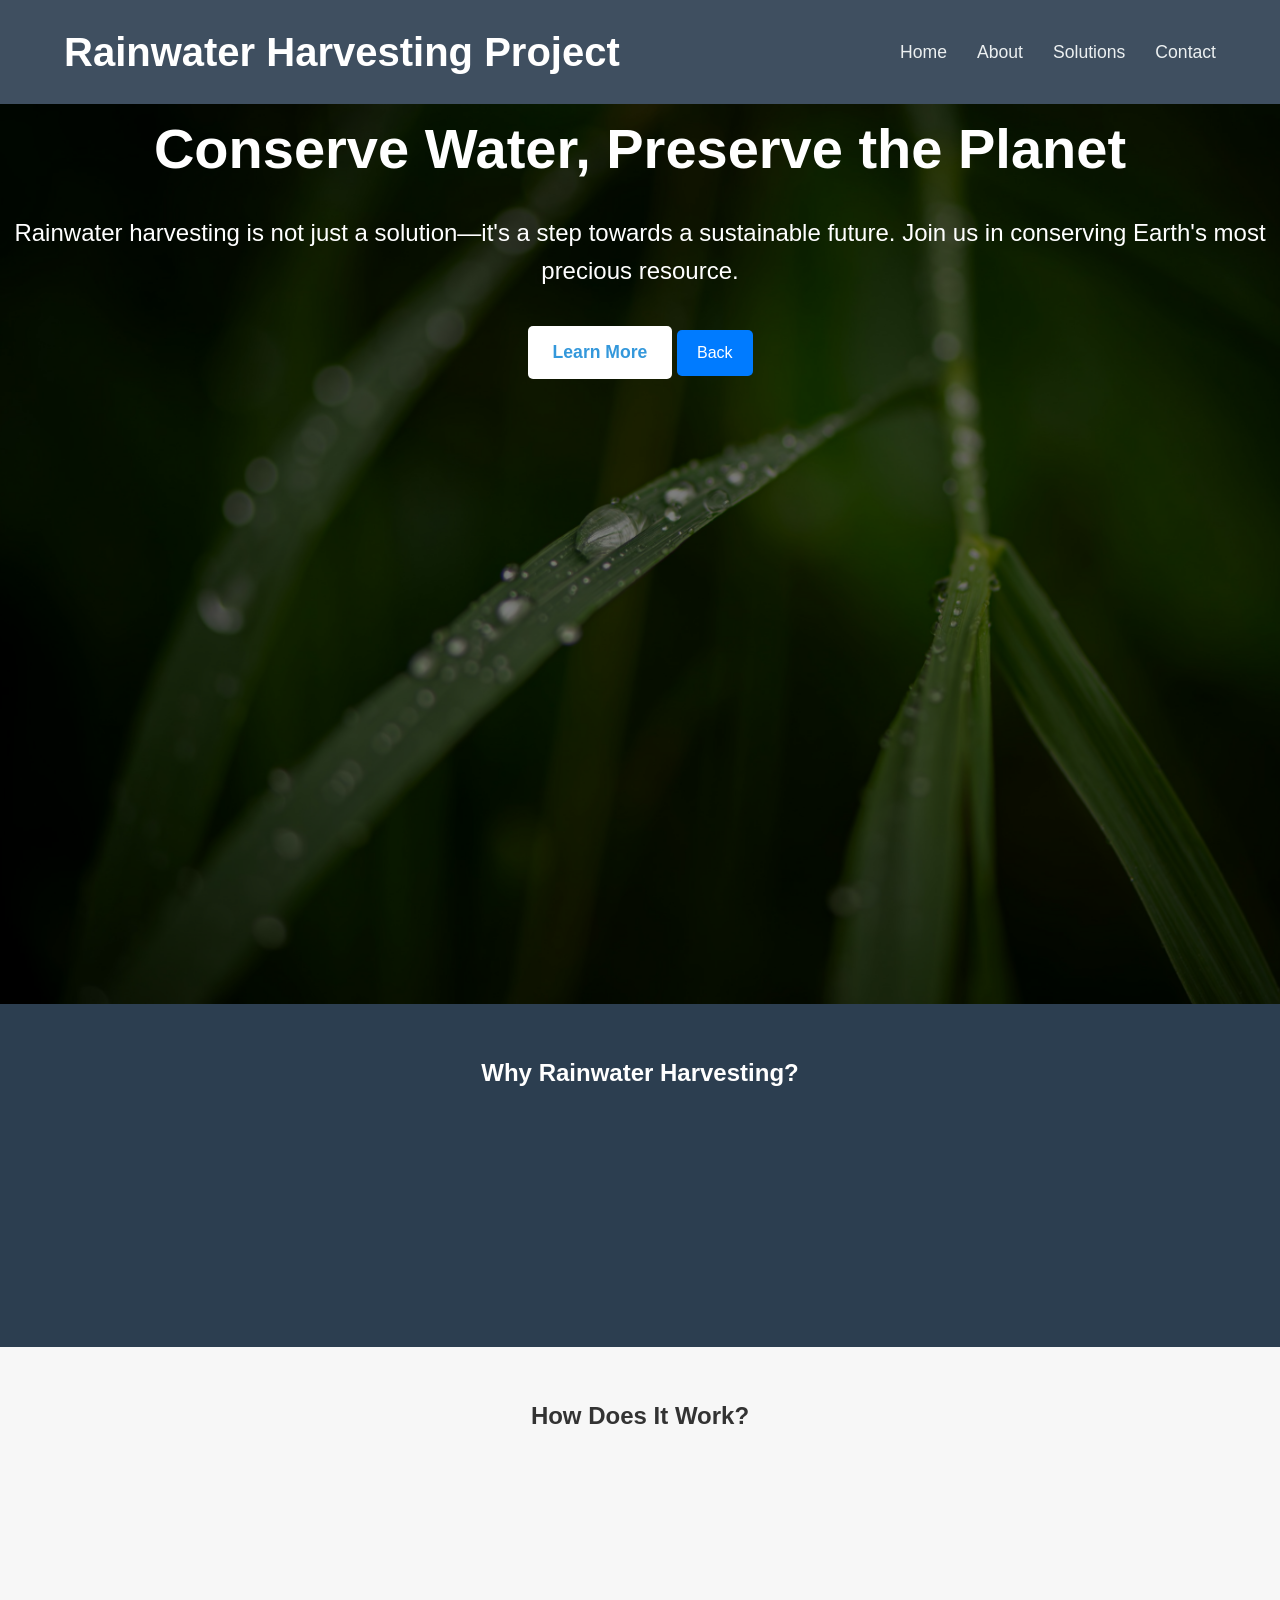
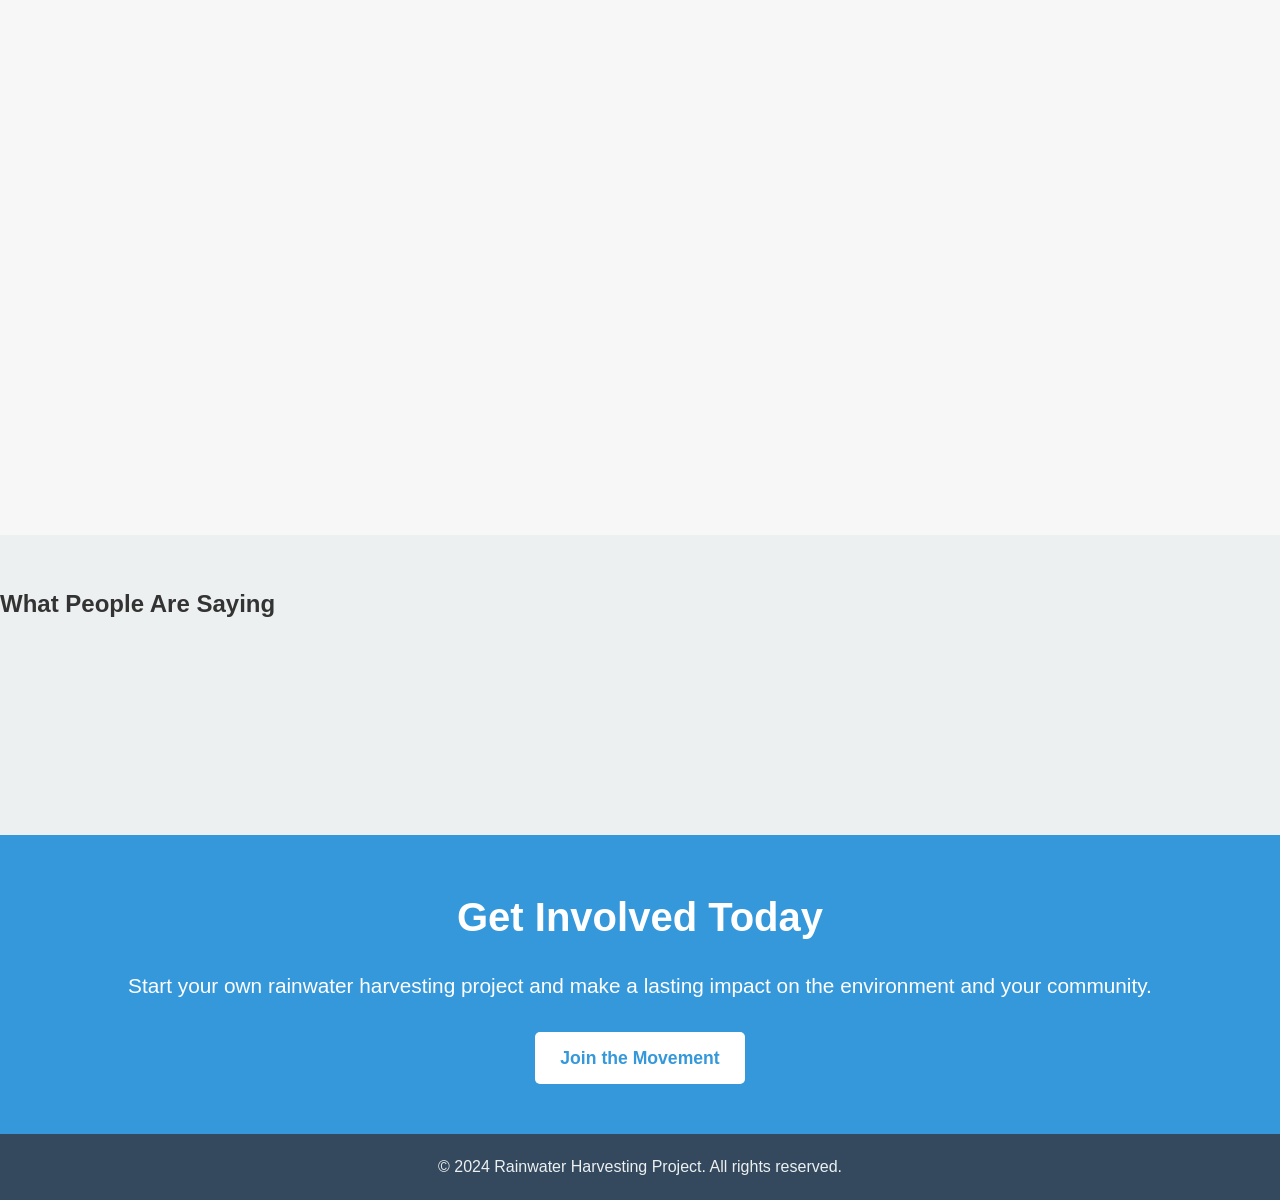
<file: rainwater harvesting project/index.html>
<!DOCTYPE html>
<html lang="en">

<head>
    <meta charset="UTF-8">
    <meta name="viewport" content="width=device-width, initial-scale=1.0">
    <title>Rainwater Harvesting Project</title>
    <link rel="stylesheet" href="styles.css">
    <script src="https://cdn.jsdelivr.net/npm/aos@2.3.4/dist/aos.js"></script>
    <link rel="stylesheet" href="https://cdn.jsdelivr.net/npm/aos@2.3.4/dist/aos.css" />
</head>

<body>
    <header>
        <div class="container">
            <h1>Rainwater Harvesting Project</h1>
            <nav>
                <ul>
                    <li><a href="home.html">Home</a></li> 
                    <li><a href="about.html">About</a></li>
                    <li><a href="solution.html">Solutions</a></li>
                    <li><a href="contact us.html">Contact</a></li>
                </ul>
            </nav>
        </div>
    </header>

    <main>
        <section class="hero">
            <div class="hero-overlay">
                <div class="container hero-text">
                    <h2 data-aos="fade-up" data-aos-duration="1500">Conserve Water, Preserve the Planet</h2>
                    <p data-aos="fade-up" data-aos-duration="1500" data-aos-delay="500">
                        Rainwater harvesting is not just a solution—it's a step towards a sustainable future. Join us in
                        conserving Earth's most precious resource.
                    </p>
                    <a href="#learn-more" class="cta-button" data-aos="fade-up" data-aos-duration="1500" data-aos-delay="1000">Learn More</a>
                    <a href="home.html" class="back-button" data-aos="fade-up" data-aos-duration="1500" data-aos-delay="1200">Back</a>
                </div>
            </div>
        </section>

        <section class="benefits" id="benefits">
            <div class="container">
                <h2>Why Rainwater Harvesting?</h2>
                <div class="benefit-cards">
                    <div class="card" data-aos="flip-left" data-aos-duration="1500">
                        <h3>Cost Saving</h3>
                        <p>Harvesting rainwater can significantly reduce your water bills.</p>
                    </div>
                    <div class="card" data-aos="flip-left" data-aos-duration="1500" data-aos-delay="300">
                        <h3>Sustainability</h3>
                        <p>Help reduce pressure on local water supplies, protecting the environment.</p>
                    </div>
                    <div class="card" data-aos="flip-left" data-aos-duration="1500" data-aos-delay="600">
                        <h3>Independence</h3>
                        <p>Reduce dependency on municipal water systems and ensure a stable water supply.</p>
                    </div>
                </div>
            </div>
        </section>

        <section class="how-it-works" id="how-it-works">
            <div class="container">
                <h2>How Does It Work?</h2>
                <div class="steps">
                    <div class="step" data-aos="zoom-in" data-aos-duration="1000">
                        <img src="WhatsApp Image 2024-11-12 at 12.14.20_b6b02c9c.jpg" alt="Collecting Rainwater">
                        <h3>Collection</h3>
                        <p>Rainwater is collected from rooftops through a series of gutters and pipes.</p>
                    </div>
                    <div class="step" data-aos="zoom-in" data-aos-duration="1000" data-aos-delay="300">
                        <img src="WhatsApp Image 2024-11-12 at 12.12.51_732f0506.jpg" alt="Filtration Process">
                        <h3>Filtration</h3>
                        <p>Water is filtered to remove any debris or contaminants before storage.</p>
                    </div>
                    <div class="step" data-aos="zoom-in" data-aos-duration="1000" data-aos-delay="600">
                        <img src="WhatsApp Image 2024-11-12 at 12.09.53_5c01851f.jpg" alt="Water Storage">
                        <h3>Storage</h3>
                        <p>The filtered water is stored in tanks for future use in gardening, irrigation, and more.</p>
                    </div>
                </div>
            </div>
        </section>

        <section class="testimonials" id="testimonials">
            <div class="container">
                <h2>What People Are Saying</h2>
                <div class="testimonial-cards">
                    <div class="testimonial-card" data-aos="fade-right" data-aos-duration="1500">
                        <p>"Rainwater harvesting has significantly reduced our water bills and we feel more connected to nature. Highly recommend it!"</p>
                        <span>- John Doe, Urban Gardener</span>
                    </div>
                    <div class="testimonial-card" data-aos="fade-left" data-aos-duration="1500" data-aos-delay="300">
                        <p>"We implemented a rainwater harvesting system in our community and have seen a noticeable increase in water sustainability."</p>
                        <span>- Jane Smith, Community Leader</span>
                    </div>
                </div>
            </div>
        </section>

        <section id="learn-more" class="cta">
            <div class="container">
                <h2>Get Involved Today</h2>
                <p>Start your own rainwater harvesting project and make a lasting impact on the environment and your community.</p>
                <a href="#" class="cta-button">Join the Movement</a>
            </div>
        </section>

    </main>

    <footer>
        <div class="container">
            <p>&copy; 2024 Rainwater Harvesting Project. All rights reserved.</p>
        </div>
    </footer>

    <script>
        AOS.init(); 
    </script>
</body>

</html>
</file>
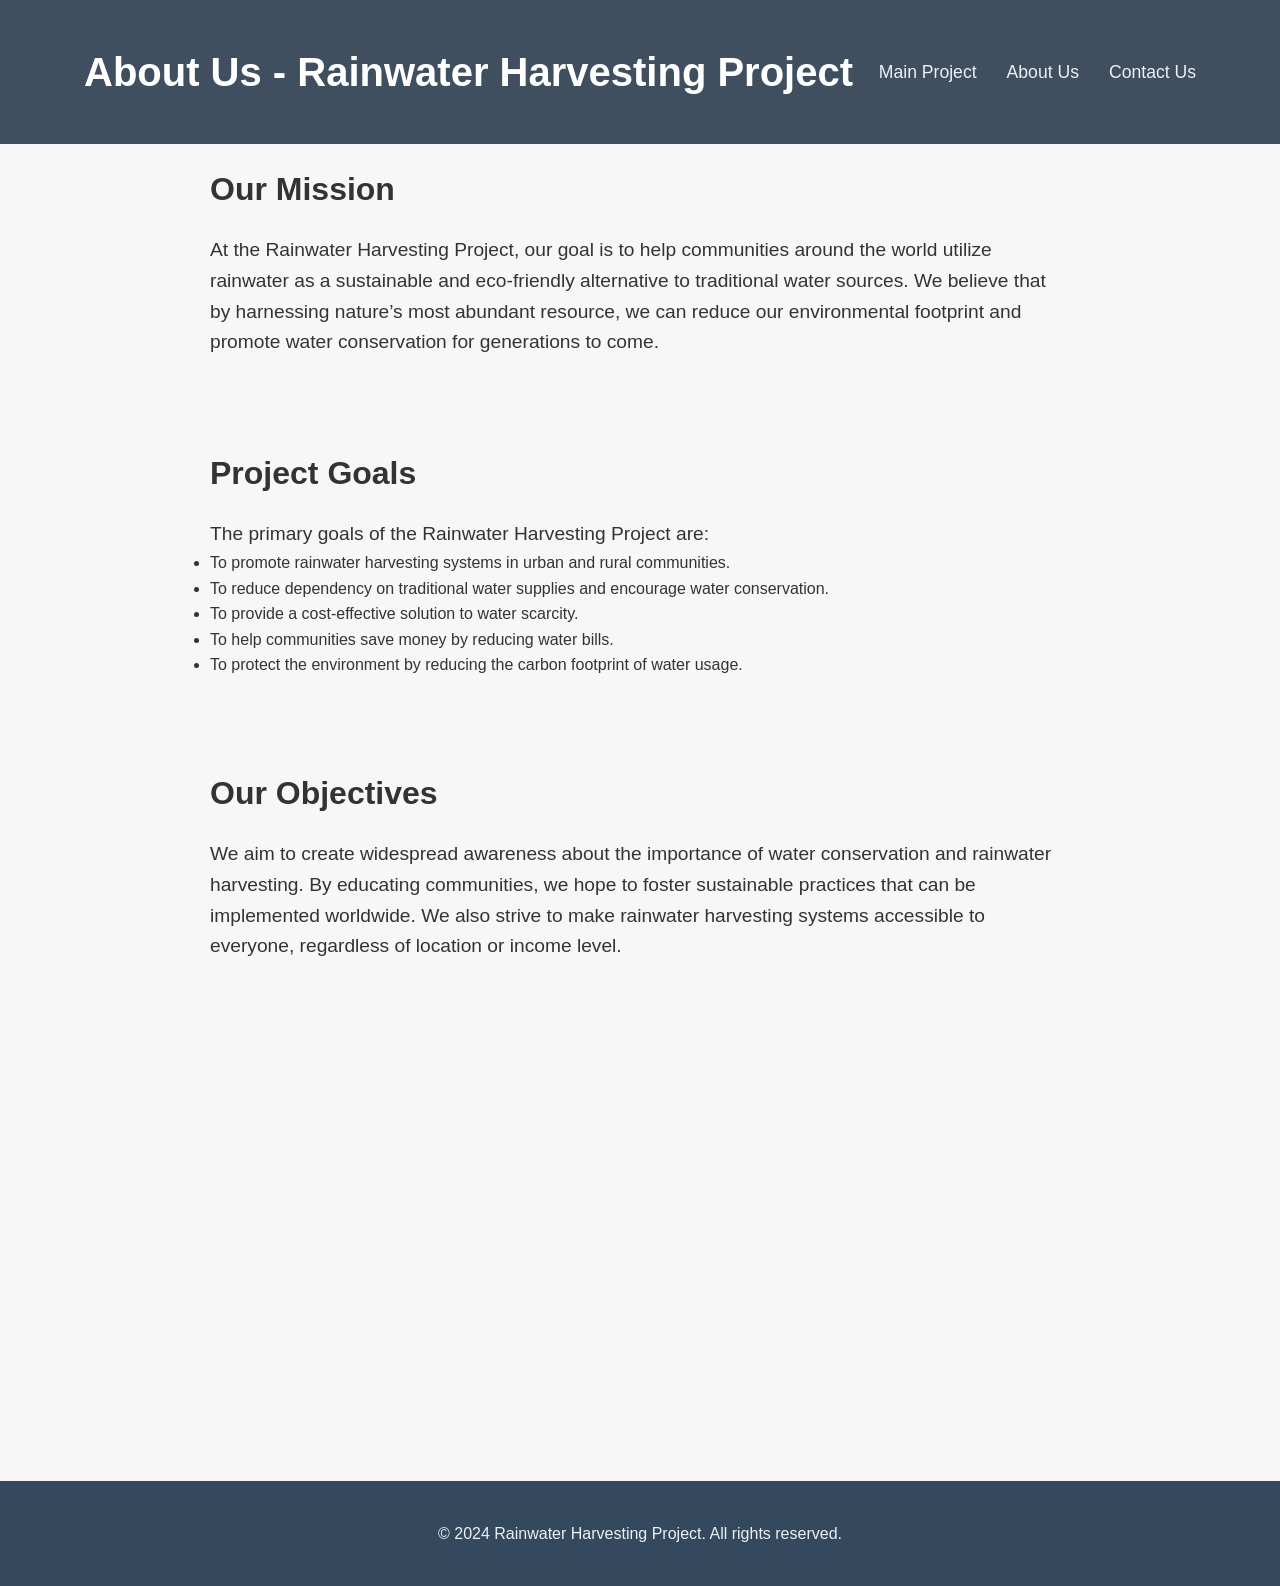
<file: rainwater harvesting project/about.html>
<!DOCTYPE html>
<html lang="en">

<head>
    <meta charset="UTF-8">
    <meta name="viewport" content="width=device-width, initial-scale=1.0">
    <title>About Us - Rainwater Harvesting Project</title>
    <link rel="stylesheet" href="styles.css">
    <script src="https://cdn.jsdelivr.net/npm/aos@2.3.4/dist/aos.js"></script>
    <link rel="stylesheet" href="https://cdn.jsdelivr.net/npm/aos@2.3.4/dist/aos.css" />
    <style>
        .container {
            max-width: 900px;
            margin: auto;
            padding: 20px;
        }

        .about-section {
            margin-bottom: 50px;
        }

        .about-section h2 {
            font-size: 2em;
            margin-bottom: 20px;
        }

        .about-section p {
            font-size: 1.2em;
            line-height: 1.6;
        }

        .image-gallery {
            display: flex;
            justify-content: space-between;
            margin-top: 30px;
        }

        .image-gallery img {
            width: 30%;
            height: auto;
            object-fit: cover;
        }

        .back-button {
            background-color: #e1e1e1;
            color: #333;
            text-decoration: none;
            padding: 10px 20px;
            border-radius: 5px;
            display: inline-block;
            margin-top: 20px;
        }

        .back-button:hover {
            background-color: #d1d1d1;
        }
    </style>
</head>

<body>
    <header>
        <div class="container">
            <h1>About Us - Rainwater Harvesting Project</h1>
            <nav>
                <ul>
                    <li><a href="index.html">Main Project</a></li> <!-- Link back to the main page -->
                    <li><a href="about.html">About Us</a></li>
                    <li><a href="contact us.html">Contact Us</a></li>
                </ul>
            </nav>
        </div>
    </header>

    <main>
        <section class="about-section" data-aos="fade-in" data-aos-duration="1500">
            <div class="container">
                <h2>Our Mission</h2>
                <p>At the Rainwater Harvesting Project, our goal is to help communities around the world utilize rainwater as a sustainable and eco-friendly alternative to traditional water sources. We believe that by harnessing nature’s most abundant resource, we can reduce our environmental footprint and promote water conservation for generations to come.</p>
            </div>
        </section>

        <section class="about-section" data-aos="fade-up" data-aos-duration="1500" data-aos-delay="300">
            <div class="container">
                <h2>Project Goals</h2>
                <p>The primary goals of the Rainwater Harvesting Project are:</p>
                <ul>
                    <li>To promote rainwater harvesting systems in urban and rural communities.</li>
                    <li>To reduce dependency on traditional water supplies and encourage water conservation.</li>
                    <li>To provide a cost-effective solution to water scarcity.</li>
                    <li>To help communities save money by reducing water bills.</li>
                    <li>To protect the environment by reducing the carbon footprint of water usage.</li>
                </ul>
            </div>
        </section>

        <section class="about-section" data-aos="fade-up" data-aos-duration="1500" data-aos-delay="600">
            <div class="container">
                <h2>Our Objectives</h2>
                <p>We aim to create widespread awareness about the importance of water conservation and rainwater harvesting. By educating communities, we hope to foster sustainable practices that can be implemented worldwide. We also strive to make rainwater harvesting systems accessible to everyone, regardless of location or income level.</p>
            </div>
        </section>

        <section class="about-section image-gallery" data-aos="fade-up" data-aos-duration="1500" data-aos-delay="900">
            <div class="container">
                <h2>Our Process</h2>
                <div class="image-gallery">
                    <img src="istockphoto-1146707351-612x612.jpg" alt="Collection Process" data-aos="zoom-in">
                    <img src="1.jpg" alt="Filtration Process" data-aos="zoom-in" data-aos-delay="300">
                    <img src="2.jpg" alt="Storage System" data-aos="zoom-in" data-aos-delay="600">
                </div>
            </div>
        </section>

        <!-- Back Button to Go to the Home Page -->
        <section class="back-button-section">
            <div class="container">
                <a href="index.html" class="back-button" data-aos="fade-up" data-aos-duration="1500" data-aos-delay="1200">Back to Main Project</a>
            </div>
        </section>

    </main>

    <footer>
        <div class="container">
            <p>&copy; 2024 Rainwater Harvesting Project. All rights reserved.</p>
        </div>
    </footer>

    <script>
        AOS.init(); 
    </script>
</body>

</html>
</file>
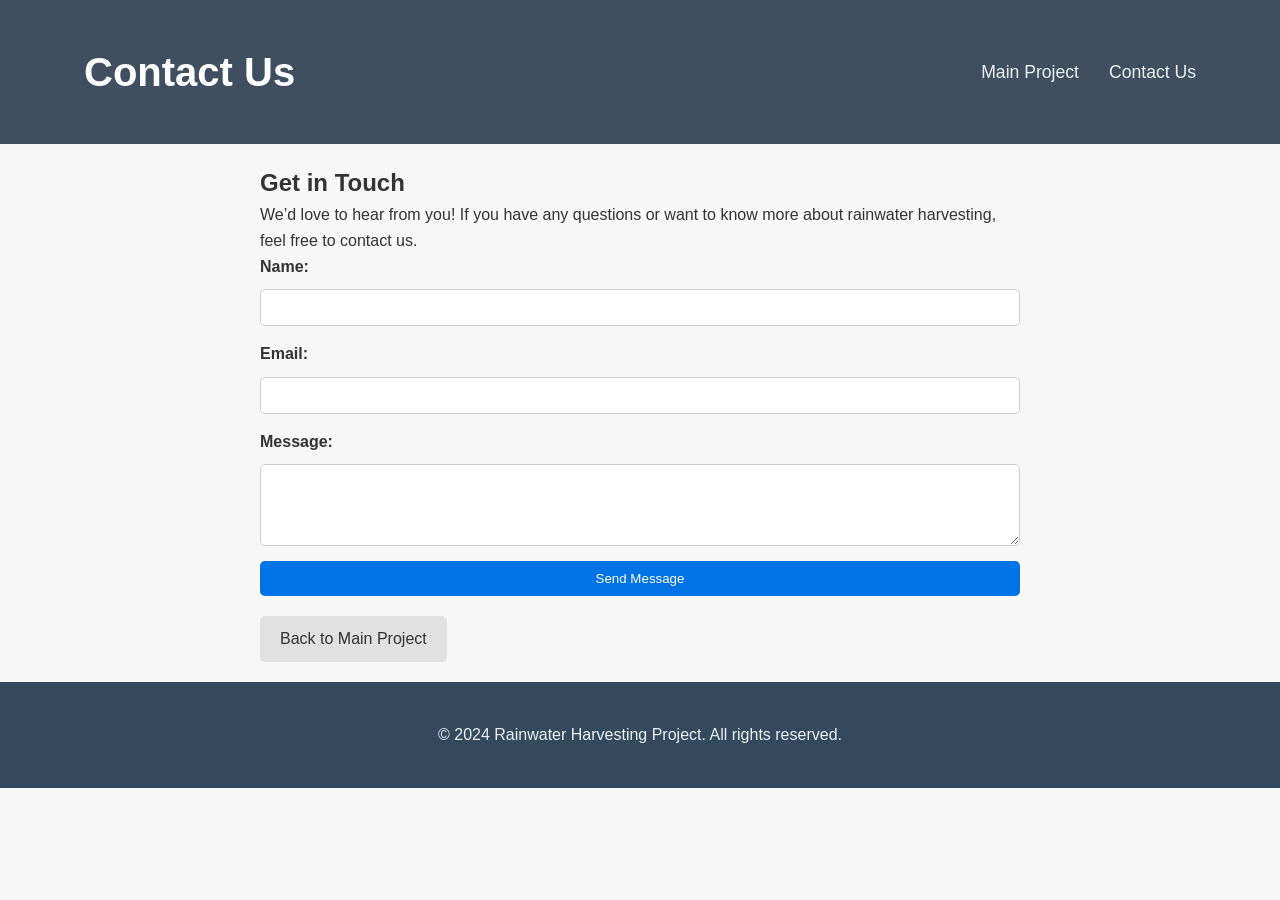
<file: rainwater harvesting project/contact us.html>
<!DOCTYPE html>
<html lang="en">

<head>
    <meta charset="UTF-8">
    <meta name="viewport" content="width=device-width, initial-scale=1.0">
    <title>Contact Us - Rainwater Harvesting Project</title>
    <link rel="stylesheet" href="styles.css">
    <script src="https://cdn.jsdelivr.net/npm/aos@2.3.4/dist/aos.js"></script>
    <link rel="stylesheet" href="https://cdn.jsdelivr.net/npm/aos@2.3.4/dist/aos.css" />
    <style>
        .container {
            max-width: 800px;
            margin: auto;
            padding: 20px;
        }

        form {
            display: flex;
            flex-direction: column;
        }

        form label {
            margin-bottom: 10px;
            font-weight: bold;
        }

        form input, form textarea {
            margin-bottom: 15px;
            padding: 10px;
            border: 1px solid #ccc;
            border-radius: 5px;
        }

        form button {
            background-color: #0073e6;
            color: white;
            border: none;
            padding: 10px 20px;
            border-radius: 5px;
            cursor: pointer;
            transition: background-color 0.3s;
        }

        form button:hover {
            background-color: #005bb5;
        }

        .back-button {
            background-color: #e1e1e1;
            color: #333;
            text-decoration: none;
            padding: 10px 20px;
            border-radius: 5px;
            display: inline-block;
            margin-top: 20px;
        }

        .back-button:hover {
            background-color: #d1d1d1;
        }
    </style>
</head>

<body>
    <header>
        <div class="container">
            <h1>Contact Us</h1>
            <nav>
                <ul>
                    <li><a href="index.html">Main Project</a></li> <!-- Link back to the main page -->
                    <li><a href="contact us.html">Contact Us</a></li>
                </ul>
            </nav>
        </div>
    </header>

    <main>
        <section class="contact">
            <div class="container">
                <h2 data-aos="fade-in" data-aos-duration="1500">Get in Touch</h2>
                <p data-aos="fade-in" data-aos-duration="1500" data-aos-delay="300">We’d love to hear from you! If you have any questions or want to know more about rainwater harvesting, feel free to contact us.</p>
                <form action="#" method="POST" data-aos="fade-up" data-aos-duration="1500" data-aos-delay="600">
                    <label for="name">Name:</label>
                    <input type="text" id="name" name="name" required>

                    <label for="email">Email:</label>
                    <input type="email" id="email" name="email" required>

                    <label for="message">Message:</label>
                    <textarea id="message" name="message" rows="4" required></textarea>

                    <button type="submit">Send Message</button>
                </form>

                <!-- Back Button to Go to the Home Page -->
                <a href="index.html" class="back-button" data-aos="fade-up" data-aos-duration="1500" data-aos-delay="900">Back to Main Project</a>
            </div>
        </section>
    </main>

    <footer>
        <div class="container">
            <p>&copy; 2024 Rainwater Harvesting Project. All rights reserved.</p>
        </div>
    </footer>

    <script>
        AOS.init(); 
    </script>
</body>

</html>
</file>
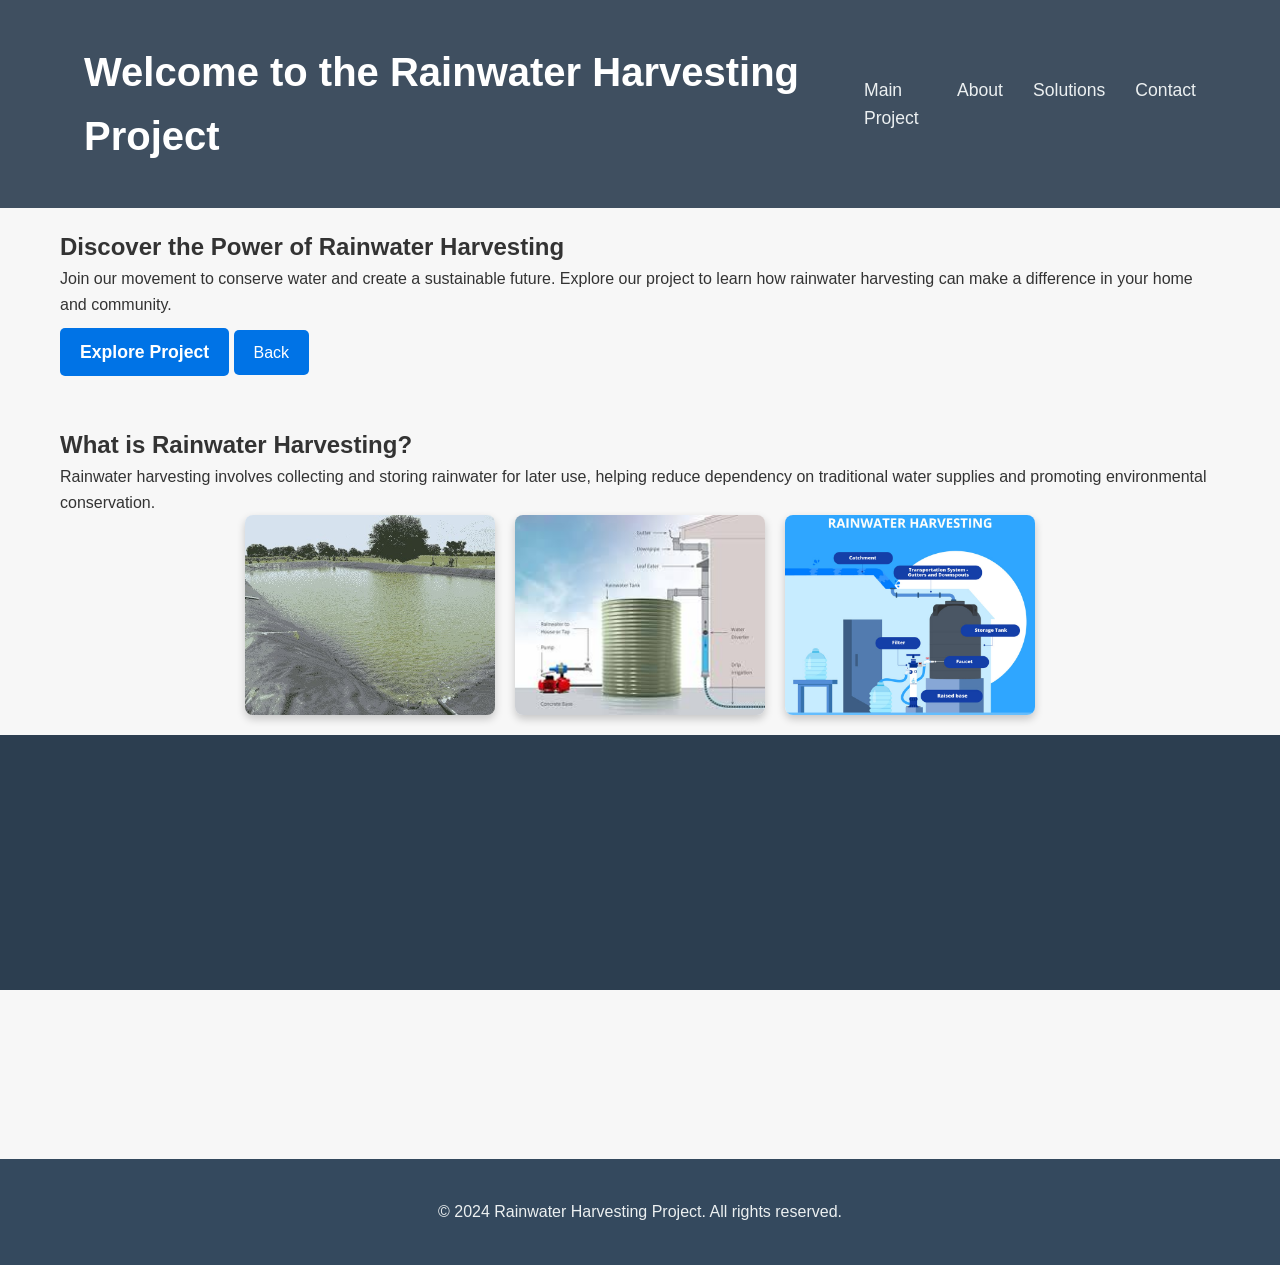
<file: rainwater harvesting project/home.html>
<!DOCTYPE html>
<html lang="en">

<head>
    <meta charset="UTF-8">
    <meta name="viewport" content="width=device-width, initial-scale=1.0">
    <title>Rainwater Harvesting Project - Home</title>
    <link rel="stylesheet" href="styles.css">
    <script src="https://cdn.jsdelivr.net/npm/aos@2.3.4/dist/aos.js"></script>
    <link rel="stylesheet" href="https://cdn.jsdelivr.net/npm/aos@2.3.4/dist/aos.css" />
    <style>

        .image-gallery {
            display: flex;
            gap: 20px;
            justify-content: center;
            flex-wrap: wrap;
        }
        
        .image-gallery img {
            width: 250px;
            height: 200px;
            object-fit: cover;
            border-radius: 8px;
            box-shadow: 0 4px 8px rgba(0, 0, 0, 0.2);
        }
        
        .container {
            max-width: 1200px;
            margin: auto;
            padding: 20px;
        }

        .cta-button, .back-button {
            display: inline-block;
            margin: 10px 0;
            padding: 10px 20px;
            color: white;
            background-color: #0073e6;
            text-decoration: none;
            border-radius: 5px;
            transition: background-color 0.3s;
        }

        .cta-button:hover, .back-button:hover {
            background-color: #005bb5;
        }
    </style>
</head>

<body>
    <header>
        <div class="container">
            <h1>Welcome to the Rainwater Harvesting Project</h1>
            <nav>
                <ul>
                    <li><a href="index.html">Main Project</a></li>
                    <li><a href="about.html">About</a></li>
                    <li><a href="solution.html">Solutions</a></li>
                    <li><a href="contact us.html">Contact</a></li>
                </ul>
            </nav>
        </div>
    </header>

    <main>
        <section class="introduction">
            <div class="container">
                <h2 data-aos="fade-in" data-aos-duration="1500">Discover the Power of Rainwater Harvesting</h2>
                <p data-aos="fade-in" data-aos-duration="1500" data-aos-delay="300">
                    Join our movement to conserve water and create a sustainable future. Explore our project to learn how rainwater harvesting can make a difference in your home and community.
                </p>
                <a href="index.html" class="cta-button" data-aos="fade-up" data-aos-duration="1500" data-aos-delay="600">Explore Project</a>
                <a href="index.html" class="back-button" data-aos="fade-up" data-aos-duration="1500" data-aos-delay="900">Back</a>
            </div>
        </section>

        <section class="about" id="about">
            <div class="container">
                <h2 data-aos="fade-up" data-aos-duration="1500">What is Rainwater Harvesting?</h2>
                <p data-aos="fade-up" data-aos-duration="1500" data-aos-delay="300">
                    Rainwater harvesting involves collecting and storing rainwater for later use, helping reduce dependency on traditional water supplies and promoting environmental conservation.
                </p>
                <div class="image-gallery">
                    <img src="WhatsApp Image 2024-11-12 at 12.16.55_ae1d3faf.jpg" alt="Collection System" data-aos="zoom-in" data-aos-duration="1000">
                    <img src="WhatsApp Image 2024-11-12 at 12.19.45_896bc20e.jpg" alt="Filtering Process" data-aos="zoom-in" data-aos-duration="1000" data-aos-delay="300">
                    <img src="wr-005-components-of-rainwater-harvesting-blue-white-v2-1_orig.jpeg" alt="Storage Tank" data-aos="zoom-in" data-aos-duration="1000" data-aos-delay="600">
                </div>
            </div>
        </section>

        <section class="benefits" id="benefits">
            <div class="container">
                <h2 data-aos="fade-in" data-aos-duration="1500">Benefits of Rainwater Harvesting</h2>
                <ul class="benefits-list">
                    <li data-aos="fade-right" data-aos-duration="1000">Reduced water bills and costs</li>
                    <li data-aos="fade-right" data-aos-duration="1000" data-aos-delay="200">Promotes sustainable use of natural resources</li>
                    <li data-aos="fade-right" data-aos-duration="1000" data-aos-delay="400">Increases self-sufficiency in water management</li>
                </ul>
            </div>
        </section>

        <section class="contact" id="contact">
            <div class="container">
                <h2 data-aos="fade-up" data-aos-duration="1500">Contact Us</h2>
                <p data-aos="fade-up" data-aos-duration="1500" data-aos-delay="300">Get in touch to learn more about how you can start your own rainwater harvesting project.</p>
                <form action="#" method="POST" data-aos="fade-up" data-aos-duration="1500" data-aos-delay="600">
                    <label for="name">Name:</label>
                    <input type="text" id="name" name="name" required>
                    <label for="email">Email:</label>
                    <input type="email" id="email" name="email" required>
                    <label for="message">Message:</label>
                    <textarea id="message" name="message" required></textarea>
                    <button type="submit" class="cta-button">Send Message</button>
                </form>
            </div>
        </section>

    </main>

    <footer>
        <div class="container">
            <p>&copy; 2024 Rainwater Harvesting Project. All rights reserved.</p>
        </div>
    </footer>

    <script>
        AOS.init();
    </script>
</body>

</html>
</file>
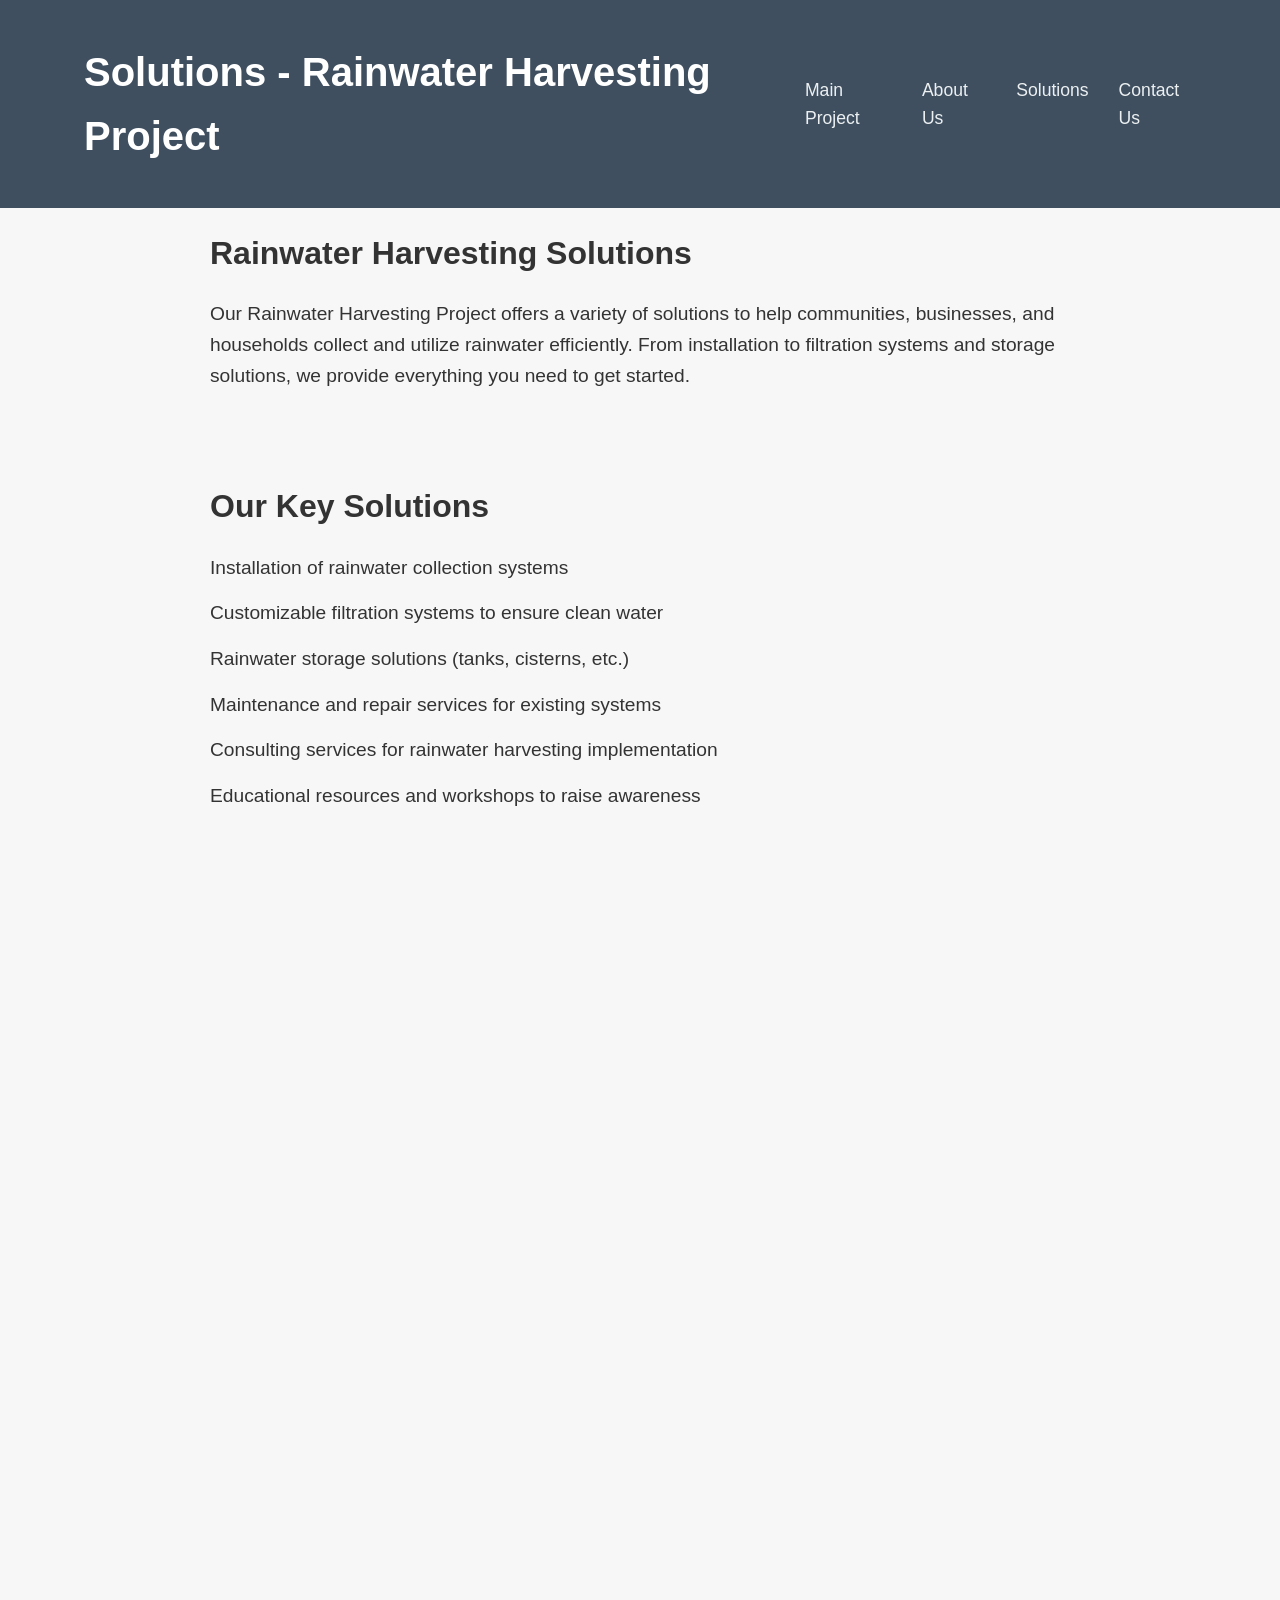
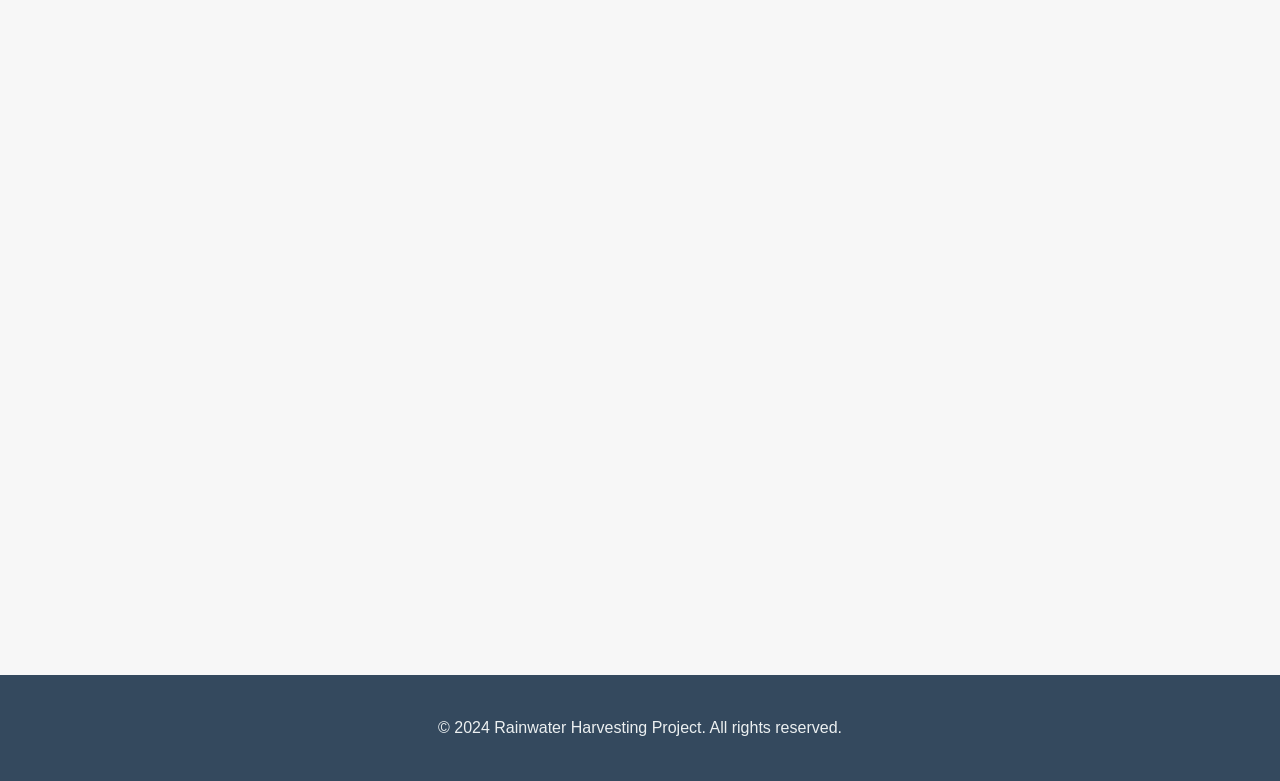
<file: rainwater harvesting project/solution.html>
<!DOCTYPE html>
<html lang="en">

<head>
    <meta charset="UTF-8">
    <meta name="viewport" content="width=device-width, initial-scale=1.0">
    <title>Solutions - Rainwater Harvesting Project</title>
    <link rel="stylesheet" href="styles.css">
    <script src="https://cdn.jsdelivr.net/npm/aos@2.3.4/dist/aos.js"></script>
    <link rel="stylesheet" href="https://cdn.jsdelivr.net/npm/aos@2.3.4/dist/aos.css" />
    <style>
        .container {
            max-width: 900px;
            margin: auto;
            padding: 20px;
        }

        .solution-section {
            margin-bottom: 50px;
        }

        .solution-section h2 {
            font-size: 2em;
            margin-bottom: 20px;
        }

        .solution-section p {
            font-size: 1.2em;
            line-height: 1.6;
        }

        .solutions-list {
            list-style-type: none;
            padding: 0;
        }

        .solutions-list li {
            font-size: 1.2em;
            margin-bottom: 15px;
        }

        .solution-image {
            width: 100%;
            height: auto;
            margin-top: 20px;
            object-fit: cover;
        }

        .back-button {
            background-color: #e1e1e1;
            color: #333;
            text-decoration: none;
            padding: 10px 20px;
            border-radius: 5px;
            display: inline-block;
            margin-top: 20px;
        }

        .back-button:hover {
            background-color: #d1d1d1;
        }
    </style>
</head>

<body>
    <header>
        <div class="container">
            <h1>Solutions - Rainwater Harvesting Project</h1>
            <nav>
                <ul>
                    <li><a href="index.html">Main Project</a></li>
                    <li><a href="about.html">About Us</a></li>
                    <li><a href="solutions.html">Solutions</a></li>
                    <li><a href="contact us.html">Contact Us</a></li>
                </ul>
            </nav>
        </div>
    </header>

    <main>
        <section class="solution-section" data-aos="fade-in" data-aos-duration="1500">
            <div class="container">
                <h2>Rainwater Harvesting Solutions</h2>
                <p>Our Rainwater Harvesting Project offers a variety of solutions to help communities, businesses, and households collect and utilize rainwater efficiently. From installation to filtration systems and storage solutions, we provide everything you need to get started.</p>
            </div>
        </section>

        <section class="solution-section" data-aos="fade-up" data-aos-duration="1500" data-aos-delay="300">
            <div class="container">
                <h2>Our Key Solutions</h2>
                <ul class="solutions-list">
                    <li>Installation of rainwater collection systems</li>
                    <li>Customizable filtration systems to ensure clean water</li>
                    <li>Rainwater storage solutions (tanks, cisterns, etc.)</li>
                    <li>Maintenance and repair services for existing systems</li>
                    <li>Consulting services for rainwater harvesting implementation</li>
                    <li>Educational resources and workshops to raise awareness</li>
                </ul>
            </div>
        </section>

        <section class="solution-section" data-aos="fade-up" data-aos-duration="1500" data-aos-delay="600">
            <div class="container">
                <h2>How It Works</h2>
                <p>Our rainwater harvesting systems are designed to collect, filter, and store rainwater efficiently. Here's how our solution works:</p>
                <ol>
                    <li><strong>Collection:</strong> Rainwater is collected from rooftops or other surfaces and channeled into a storage tank.</li>
                    <li><strong>Filtration:</strong> The collected water is filtered to remove debris and impurities, ensuring clean and safe water for use.</li>
                    <li><strong>Storage:</strong> The filtered water is stored in tanks or cisterns for later use, making it available for irrigation, drinking, or household use.</li>
                </ol>
                <img src="maxresdefault.webp" alt="Rainwater Harvesting Process" class="solution-image" data-aos="zoom-in" data-aos-duration="1000">
            </div>
        </section>

        <section class="solution-section" data-aos="fade-up" data-aos-duration="1500" data-aos-delay="900">
            <div class="container">
                <h2>Why Choose Us?</h2>
                <p>Our team of experts has years of experience in designing and implementing rainwater harvesting systems. We offer high-quality materials, professional installation, and ongoing support to ensure your system works efficiently and sustainably. By choosing us, you are investing in:</p>
                <ul class="solutions-list">
                    <li>Environmentally sustainable water solutions</li>
                    <li>Cost-effective water management for homes and businesses</li>
                    <li>Expert installation and ongoing maintenance</li>
                    <li>Comprehensive consultation and support</li>
                </ul>
            </div>
        </section>

        <section class="back-button-section">
            <div class="container">
                <a href="index.html" class="back-button" data-aos="fade-up" data-aos-duration="1500" data-aos-delay="1200">Back to Main Project</a>
            </div>
        </section>

    </main>

    <footer>
        <div class="container">
            <p>&copy; 2024 Rainwater Harvesting Project. All rights reserved.</p>
        </div>
    </footer>

    <script>
        AOS.init(); 
    </script>
</body>

</html>
</file>
<file: rainwater harvesting project/styles.css>
* {
    margin: 0;
    padding: 0;
    box-sizing: border-box;
}

body {
    font-family: 'Arial', sans-serif;
    background-color: #f7f7f7;
    color: #333;
    line-height: 1.6;
    margin: 0;
    padding: 0;
}

header {
    background-color: rgba(44, 62, 80, 0.9);
    color: #fff;
    padding: 20px 0;
}

header .container {
    width: 90%;
    max-width: 1200px;
    margin: 0 auto;
    display: flex;
    justify-content: space-between;
    align-items: center;
}

header h1 {
    font-size: 2.5em;
    font-weight: bold;
}

nav ul {
    display: flex;
    list-style-type: none;
}

nav ul li {
    margin-left: 30px;
}

nav ul li:first-child {
    margin-left: 0;
}

nav ul li a {
    text-decoration: none;
    color: #ecf0f1;
    font-size: 1.1em;
    transition: color 0.3s ease;
}

nav ul li a:hover {
    color: #3498db;
}

.hero {
    position: relative;
    background: url('grant-ofstedahl-RkuNs4-HMUI-unsplash.jpg') no-repeat center center/cover;
    height: 100vh;
    display: flex;
    justify-content: center;
    align-items: center;
    text-align: center;
    color: #fff;
}

.hero-overlay {
    background: rgba(0, 0, 0, 0.5);
    width: 100%;
    height: 100%;
}

.hero-text h2 {
    font-size: 3.5em;
    margin-bottom: 20px;
}

.hero-text p {
    font-size: 1.5em;
    margin-bottom: 20px;
}

.cta-button {
    padding: 12px 25px;
    background-color: #3498db;
    color: #fff;
    font-size: 1.1em;
    text-decoration: none;
    font-weight: bold;
    border-radius: 5px;
    display: inline-block;
    transition: background-color 0.3s ease;
}

.cta-button:hover {
    background-color: #2980b9;
}

.benefits {
    background-color: #2c3e50;
    color: #fff;
    padding: 50px 0;
    text-align: center;
}

.benefit-cards {
    display: flex;
    justify-content: space-around;
    gap: 30px;
    margin-top: 40px;
}

.card {
    background-color: #34495e;
    padding: 30px;
    border-radius: 10px;
    width: 30%;
    box-shadow: 0 6px 12px rgba(0, 0, 0, 0.1);
    transition: transform 0.3s ease;
}

.card h3 {
    font-size: 1.5em;
    margin-bottom: 15px;
}

.card p {
    font-size: 1em;
}

.card:hover {
    transform: translateY(-10px);
}

.how-it-works {
    padding: 50px 0;
    text-align: center;
}

.steps {
    display: flex;
    justify-content: space-between;
    gap: 20px;
}

.step {
    width: 30%;
}

.step img {
    width: 100%;
    border-radius: 10px;
    margin-bottom: 20px;
}

.step h3 {
    font-size: 1.7em;
    margin-bottom: 10px;
}

.step p {
    font-size: 1.1em;
}

.testimonials {
    background-color: #ecf0f1;
    padding: 50px 0;
}

.testimonial-cards {
    display: flex;
    justify-content: space-between;
    gap: 20px;
}

.testimonial-card {
    background-color: #fff;
    padding: 30px;
    width: 45%;
    border-radius: 10px;
    box-shadow: 0 6px 12px rgba(0, 0, 0, 0.1);
}

.testimonial-card p {
    font-size: 1.1em;
    margin-bottom: 20px;
}

.testimonial-card span {
    font-style: italic;
    color: #3498db;
}

/* CTA Section */
.cta {
    background-color: #3498db;
    color: #fff;
    padding: 50px 0;
    text-align: center;
}

.cta h2 {
    font-size: 2.5em;
    margin-bottom: 20px;
}

.cta p {
    font-size: 1.3em;
    margin-bottom: 30px;
}

.cta-button {
    padding: 12px 25px;
    background-color: #fff;
    color: #3498db;
    font-size: 1.1em;
    text-decoration: none;
    font-weight: bold;
    border-radius: 5px;
    display: inline-block;
}

.cta-button:hover {
    background-color: #2980b9;
    color: #fff;
}

/* Footer */
footer {
    background-color: #34495e;
    color: #ecf0f1;
    padding: 20px 0;
    text-align: center;
}

footer p {
    font-size: 1em;
}

/* Media Queries */
@media (max-width: 768px) {
    .benefit-cards {
        flex-direction: column;
    }

    .steps {
        flex-direction: column;
    }

    .step, .card {
        width: 80%;
        margin: 0 auto;
    }
}
.back-button {
    display: inline-block;
    padding: 10px 20px;
    color: #fff;
    background-color: #007BFF;
    border-radius: 5px;
    text-decoration: none;
    margin-top: 20px;
}

.back-button:hover {
    background-color: #0056b3;
}
</file>
